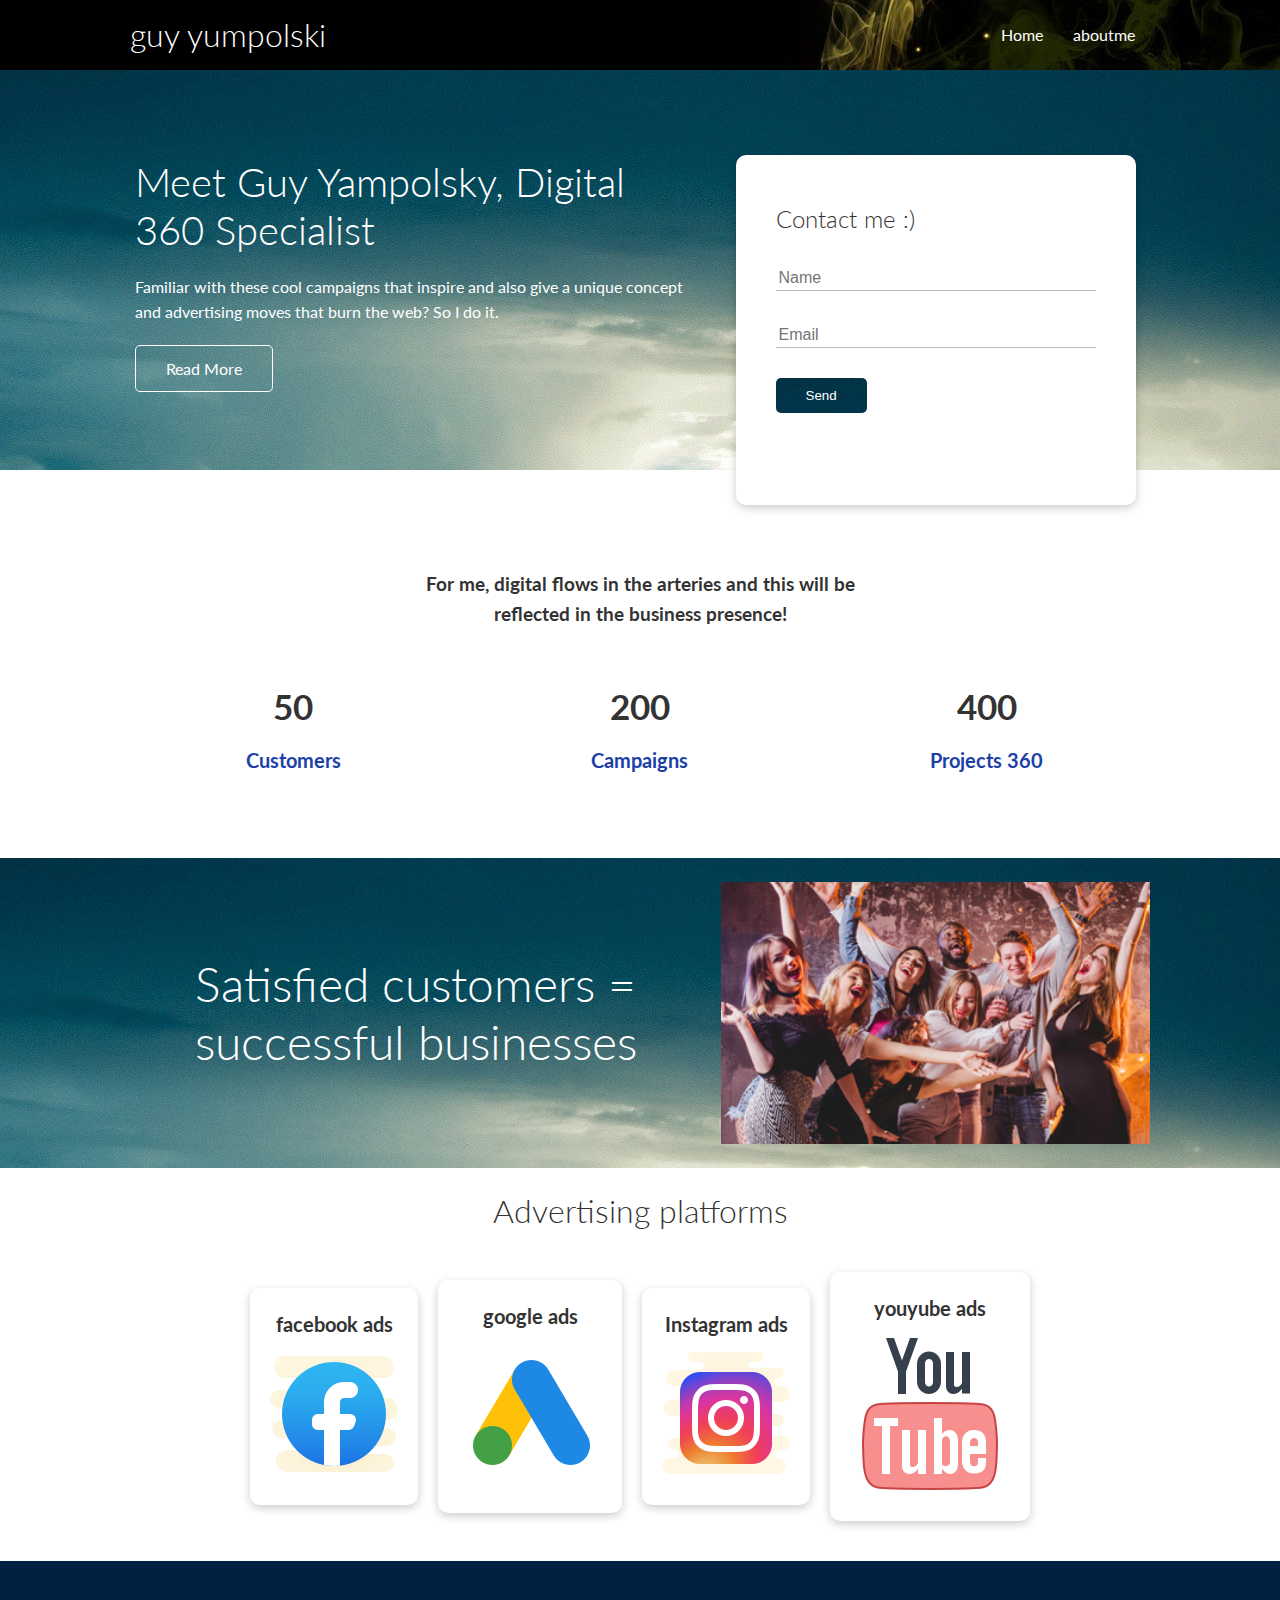
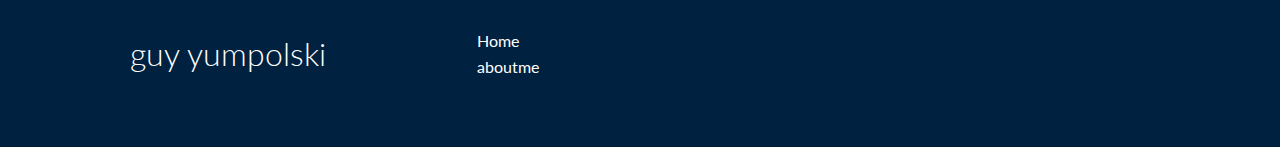
<file: index.html>
<!DOCTYPE html>
<html lang="en">
<head>
    <meta charset="UTF-8">
    <meta name="viewport" content="width=device-width, initial-scale=1.0">
    <link rel="stylesheet" href="https://cdnjs.cloudflare.com/ajax/libs/font-awesome/5.15.1/css/all.min.css" integrity="sha512-+4zCK9k+qNFUR5X+cKL9EIR+ZOhtIloNl9GIKS57V1MyNsYpYcUrUeQc9vNfzsWfV28IaLL3i96P9sdNyeRssA==" crossorigin="anonymous" />
    <link rel="stylesheet" href="css/utilities.css">
    <link rel="stylesheet" href="css/style.css">
    <title>guy yumpolski | Digital 360 Expert</title>
</head>
<body>
    <!-- Navbar -->
    <div class="navbar">
        <div class="container flex">
            <h1 class="logo">guy yumpolski</h1>
            <nav>
                <ul>
                    <li><a href="index.html">Home</a></li>
                    <li><a href="aboutme.html">aboutme</a></li>
                </ul>
            </nav>
        </div>
    </div>
    
    <!-- Showcase -->
    <section class="showcase">
        <div class="container grid">
            <div class="showcase-text">
                <h1>Meet Guy Yampolsky, Digital 360 Specialist
                </h1>
                <p>Familiar with these cool campaigns that inspire and also give a unique concept and advertising moves that burn the web? So I do it.</p>
                <a href="aboutme.html" class="btn btn-outline">Read More</a>
            </div>

            <div class="showcase-form card">
                <h2>Contact me :)
                </h2>
                 <form>
                    <div class="form-control">
                        <input type="text" name="name" placeholder="Name" required>
                    </div>
                    <div class="form-control">
                    </div>
                    <div class="form-control">
                        <input type="email" name="email" placeholder="Email" required>
                    </div>
                    <input type="submit" value="Send" class="btn btn-primary">
                </form>
            </div>
        </div>
    </section>

    <!-- Stats -->
    <section class="stats">
        <div class="container">
            <h3 class="stats-heading text-center my-1">
For me, digital flows in the arteries and this will be reflected in the business presence!
            </h3>

            <div class="grid grid-3 text-center my-4">
                <div>
                    <i class="fas fa-server fa-3x"></i>
                    <h3>50</h3>
                    <p class="text-secondary">Customers</p>
                </div>
                <div>
                    <i class="fas fa-upload fa-3x"></i>
                    <h3>200</h3>
                    <p class="text-secondary">Campaigns</p>
                </div>
                <div>
                    <i class="fas fa-project-diagram fa-3x"></i>
                    <h3>400</h3>
                    <p class="text-secondary">Projects 360
                    </p>
                </div>
            </div>
        </div>
    </section>

    <!-- customers -->
    <section class="cloud bg-primary my-2 py-2">
        <div class="container grid">
            <div class="text-center">
                <h2 class="lg">Satisfied customers = successful businesses
                </h2>
            </div>
            <img src="/images/post.jpg" alt="">
        </div>
    </section>

    <!-- Languages -->
    <section class="languages">
        <h2 class="md text-center my-2">
            Advertising platforms
        </h2>
        <div class="container flex">
            <div class="card">
                <h4>facebook ads</h4>
                <img src="/images/iconsfacebook-.png" alt="facebook ads">
            </div>
            <div class="card">
                <h4>google ads</h4>
                <img src="/images/iconsgoogleads.png" alt="google ads">
              </div>
              <div class="card">
                <h4>Instagram ads</h4>
                <img src="/images/iconsinstagram.png" alt="Instagram ads">
              </div>
              <div class="card">
                <h4>youyube ads</h4>
                <img src="/images/iconsyoutube.png" alt="youyube ads">
              </div>
    </section>

    <!-- Footer -->
    <footer class="footer bg-dark py-5">
        <div class="container grid grid-3">
            <div>
                <h1>guy yumpolski
                </h1>
            </div>
            <nav>
                <ul>
                    <li><a href="index.html">Home</a></li>
                    <li><a href="/aboutme.html">aboutme</a></li>
                </ul>
            </nav>

            <div class="social">
                <a href="https://www.facebook.com/guy.yumpolski/"><i class="fab fa-facebook fa-2x"></i></a>
                <a href="https://www.linkedin.com/in/guy-yumpolski-63a691172/"><i class="fab fa-linkedin fa-2x"></i></a>
            </div>
    </footer>
</body>
</html>
</file>
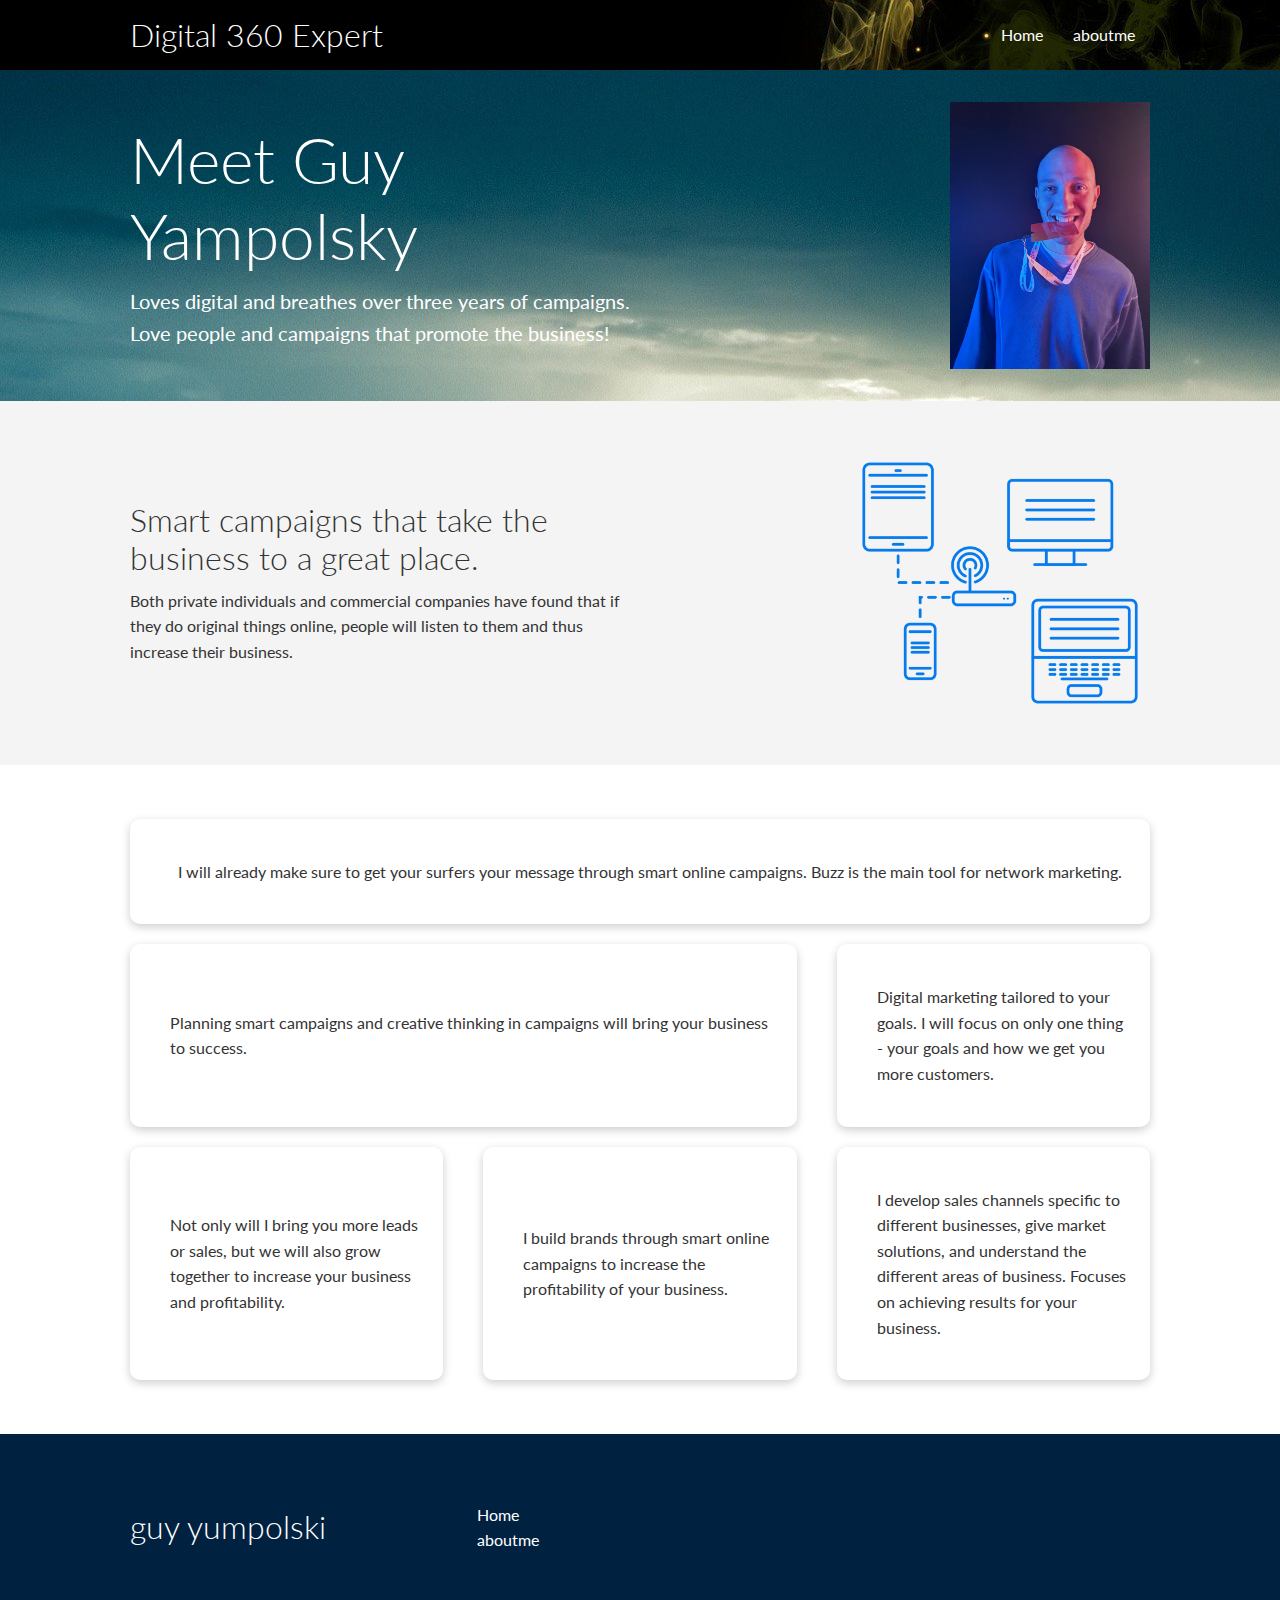
<file: aboutme.html>
<!DOCTYPE html>
<html lang="en">
<head>
    <meta charset="UTF-8">
    <meta name="viewport" content="width=device-width, initial-scale=1.0">
    <link rel="stylesheet" href="https://cdnjs.cloudflare.com/ajax/libs/font-awesome/5.15.1/css/all.min.css" integrity="sha512-+4zCK9k+qNFUR5X+cKL9EIR+ZOhtIloNl9GIKS57V1MyNsYpYcUrUeQc9vNfzsWfV28IaLL3i96P9sdNyeRssA==" crossorigin="anonymous" />
    <link rel="stylesheet" href="css/utilities.css">
    <link rel="stylesheet" href="css/style.css">
    <title>guy yumpolski | Digital 360 Expert
    </title>
</head>
<body>
    <!-- Navbar -->
    <div class="navbar">
        <div class="container flex">
            <h1 class="logo">Digital 360 Expert</h1>
            <nav>
                <ul>
                    <li><a href="index.html">Home</a></li>
                    <li><a href="aboutme.html">aboutme</a></li>
                </ul>
            </nav>
        </div>
    </div>

    <!-- Head -->
    <section class="features-head bg-primary py-3">
        <div class="container grid">
            <div>
                <h1 class="xl">Meet Guy Yampolsky</h1>
                <p class="lead">
Loves digital and breathes over three years of campaigns. Love people and campaigns that promote the business!
                </p>
            </div>
            <img src="/images/guy.jpg" alt="guy">
        </div>
    </section>

    <!-- Sub head -->
    <section class="features-sub-head bg-light py-3">
        <div class="container grid">
            <div>
                <h1 class="md">Smart campaigns that take the business to a great place.</h1>
                <p>
                    Both private individuals and commercial companies have found that if they do original things online, people will listen to them and thus increase their business.
                </p>
            </div>
            <img src="images/servers.png" alt="">
        </div>
    </section>

    <section class="features-main my-2">
        <div class="container grid grid-3">
            <div class="card flex">
                <i class="fas fa-server fa-3x"></i>
                <p>I will already make sure to get your surfers your message through smart online campaigns. Buzz is the main tool for network marketing.</p>
            </div>
            <div class="card flex">
                <i class="fas fa-network-wired fa-3x"></i>
                <p>
                   Planning smart campaigns and creative thinking in campaigns will bring your business to success.
                </p>
            </div>
            <div class="card flex">
                <i class="fas fa-laptop-code fa-3x"></i>
                <p>
                  Digital marketing tailored to your goals. I will focus on only one thing - your goals and how we get you more customers.
                </p>
            </div>
            <div class="card flex">
                <i class="fas fa-database fa-3x"></i>
                <p> Not only will I bring you more leads or sales, but we will also grow together to increase your business and profitability.</p>
            </div>
            <div class="card flex">
                <i class="fas fa-power-off fa-3x"></i>
                <p>
         I build brands through smart online campaigns to increase the profitability of your business.
                </p>
            </div>
            <div class="card flex">
                <i class="fas fa-upload fa-3x"></i>
                <p>
                  I develop sales channels specific to different businesses, give market solutions, and understand the different areas of business. Focuses on achieving results for your business.
                </p>
            </div>
        </div>
    </section>

    <!-- Footer -->
    <footer class="footer bg-dark py-5">
        <div class="container grid grid-3">
            <div>
                <h1> guy yumpolski
                </h1>
            </div>
            <nav>
                <ul>
                    <li><a href="index.html">Home</a></li>
                    <li><a href="/aboutme.html">aboutme</a></li>
                </ul>
            </nav>
            <div class="social">
                <a href="https://www.facebook.com/guy.yumpolski/"><i class="fab fa-facebook fa-2x"></i></a>
                <a href="https://www.linkedin.com/in/guy-yumpolski-63a691172/"><i class="fab fa-linkedin fa-2x"></i></a>
            </div>
        </div>
    </footer>
</body>
</html>
</file>
<file: css/utilities.css>
.container {
  max-width: 1100px;
  margin: 0 auto;
  overflow: auto;
  padding: 0 40px;
}

.card {
  background-color: #fff;
  color: #333;
  border-radius: 10px;
  box-shadow: 0 3px 10px rgba(0, 0, 0, 0.2);
  padding: 20px;
  margin: 10px;
}

.btn {
  display: inline-block;
  padding: 10px 30px;
  cursor: pointer;
  background: var(--primary-color);
  color: #fff;
  border: none;
  border-radius: 5px;
}

.btn-outline {
  background-color: transparent;
  border: 1px #fff solid;
}

.btn:hover {
  transform: scale(0.98);
}

/* Backgrounds & colored buttons */
.bg-primary,
.btn-primary {
  background-image: url(/images/sky.jpg);
  color: #fff;
}

.bg-secondary,
.btn-secondary {
  background-color: var(--secondary-color);
  color: #fff;
}

.bg-dark,
.btn-dark {
  background-color: var(--dark-color);
  color: #fff;
}

.bg-light,
.btn-light {
  background-color: var(--light-color);
  color: #333;
}

.bg-primary a,
.btn-primary a,
.bg-secondary a,
.btn-secondary a,
.bg-dark a,
.btn-dark a {
  color: #fff;
}

/* Text colors */
.text-primary {
  color: var(--primary-color);
}

.text-secondary {
  color: var(--secondary-color);
}

.text-dark {
  color: var(--dark-color);
}

.text-light {
  color: var(--light-color);
}

/* Text sizes */
.lead {
  font-size: 20px;
}

.sm {
  font-size: 1rem;
}

.md {
  font-size: 2rem;
}

.lg {
  font-size: 3rem;
}

.xl {
  font-size: 4rem;
}

.text-center {
  text-align: center;
}

/* Alert */
.alert {
  background-color: var(--light-color);
  padding: 10px 20px;
  font-weight: bold;
  margin: 15px 0;
}

.alert i {
  margin-right: 10px;
}

.alert-success {
  background-color: var(--success-color);
  color: #fff;
}

.alert-error {
  background-color: var(--error-color);
  color: #fff;
}

.flex {
  display: flex;
  justify-content: center;
  align-items: center;
  height: 100%;
}

.grid {
  display: grid;
  grid-template-columns: repeat(2, 1fr);
  gap: 20px;
  justify-content: center;
  align-items: center;
  height: 100%;
}

.grid-3 {
  grid-template-columns: repeat(3, 1fr);
}

/* Margin */
.my-1 {
  margin: 1rem 0;
}

.my-2 {
  margin: 1.5rem 0;
}

.my-3 {
  margin: 2rem 0;
}

.my-4 {
  margin: 3rem 0;
}

.my-5 {
  margin: 4rem 0;
}

.m-1 {
  margin: 1rem;
}

.m-2 {
  margin: 1.5rem;
}

.m-3 {
  margin: 2rem;
}

.m-4 {
  margin: 3rem;
}

.m-5 {
  margin: 4rem;
}

/* Padding */
.py-1 {
  padding: 1rem 0;
}

.py-2 {
  padding: 1.5rem 0;
}

.py-3 {
  padding: 2rem 0;
}

.py-4 {
  padding: 3rem 0;
}

.py-5 {
  padding: 4rem 0;
}

.p-1 {
  padding: 1rem;
}

.p-2 {
  padding: 1.5rem;
}

.p-3 {
  padding: 2rem;
}

.p-4 {
  padding: 3rem;
}

.p-5 {
  padding: 4rem;
}
</file>
<file: css/style.css>
@import url('https://fonts.googleapis.com/css2?family=Lato:wght@300&display=swap');

:root {
  --primary-color: #047aed;
  --secondary-color: #1c3fa8;
  --dark-color: #002240;
  --light-color: #f4f4f4;
  --success-color: #5cb85c;
  --error-color: #d9534f;
}

* {
  box-sizing: border-box;
  padding: 0;
  margin: 0;
}

body {
  font-family: 'Lato', sans-serif;
  color: #333;
  line-height: 1.6;
}

ul {
  list-style-type: none;
}

a {
  text-decoration: none;
  color: #333;
}

h1,
h2 {
  font-weight: 300;
  line-height: 1.2;
  margin: 10px 0;
}

p {
  margin: 10px 0;
}

img {
  width: 100%;
}

code,pre {
  background: #333;
  color: #fff;
  padding: 10px;
}

.hidden {
  visibility: hidden;
  height: 0;
}

/* Navbar */
.navbar {
  background-image: url(/images/smoke.jpg);
  color: #fff;
  height: 70px;
}

.navbar ul {
  display: flex;
}

.navbar a {
  color: #fff;
  padding: 10px;
  margin: 0 5px;
}

.navbar a:hover {
  border-bottom: 2px rgb(240, 31, 31) solid;
}

.navbar .flex {
  justify-content: space-between;
}

/* Showcase */
.showcase {
  height: 400px;
  background-image: url(/images/sky.jpg);
  color: #fff;
  position: relative;
}

.showcase h1 {
  font-size: 40px;
}

.showcase p {
  margin: 20px 0;
}

.showcase .grid {
  overflow: visible;
  grid-template-columns: 55% auto;
  gap: 30px;
}

.showcase-text {
  animation: slideInFromLeft 1s ease-in;
}

.showcase-form {
  position: relative;
  top: 60px;
  height: 350px;
  width: 400px;
  padding: 40px;
  z-index: 100;
  justify-self: flex-end;
  animation: slideInFromRight 1s ease-in;
}

.showcase-form .form-control {
  margin: 30px 0;
}

.showcase-form input[type='text'],
.showcase-form input[type='email'] {
  border: 0;
  border-bottom: 1px solid #b4becb;
  width: 100%;
  padding: 3px;
  font-size: 16px;
}

.showcase-form input:focus {
  outline: none;
}

/* Stats */
.stats {
  padding-top: 100px;
  animation: slideInFromBottom 1s ease-in;
}

.stats-heading {
  max-width: 500px;
  margin: auto;
}

.stats .grid h3 {
  font-size: 35px;
}

.stats .grid p {
  font-size: 20px;
  font-weight: bold;
}

/* customers*/
.cloud .grid {
  grid-template-columns: 4fr 3fr;
}

/* Languages */

.languages .flex {
  flex-wrap: wrap;
}

.languages .card {
  text-align: center;
  margin: 18px 10px 40px;
  transition: transform 0.2s ease-in;
}

.languages .card h4 {
  font-size: 20px;
  margin-bottom: 10px;
}

.languages .card:hover {
  transform: translateY(-15px);
}

/* Features */
.features-head img,
.docs-head img {
  width: 200px;
  justify-self: flex-end;
}

.features-sub-head img {
  width: 300px;
  justify-self: flex-end;
}

.features-main .card > i {
  margin-right: 20px;
}

.features-main .grid {
  padding: 30px;
}

.features-main .grid > *:first-child {
  grid-column: 1 / span 3;
}

.features-main .grid > *:nth-child(2) {
  grid-column: 1 / span 2;
}


/* Footer */
.footer .social a {
  margin: 0 10px;
}

/* Animations */
@keyframes slideInFromLeft {
  0% {
    transform: translateX(-100%);
  }

  100% {
    transform: translateX(0);
  }
}

@keyframes slideInFromRight {
  0% {
    transform: translateX(100%);
  }

  100% {
    transform: translateX(0);
  }
}

@keyframes slideInFromTop {
  0% {
    transform: translateY(-100%);
  }

  100% {
    transform: translateX(0);
  }
}

@keyframes slideInFromBottom {
  0% {
    transform: translateY(100%);
  }

  100% {
    transform: translateX(0);
  }
}

/* Tablets and under */
@media (max-width: 768px) {
  .grid,
  .showcase .grid,
  .stats .grid,
  .cli .grid,
  .cloud .grid,
  .features-main .grid,
  .docs-main .grid {
    grid-template-columns: 1fr;
    grid-template-rows: 1fr;
  }

  .showcase {
    height: auto;
  }

  .showcase-text {
    text-align: center;
    margin-top: 40px;
    animation: slideInFromTop 1s ease-in;
  }

  .showcase-form {
    justify-self: center;
    margin: auto;
    animation: slideInFromBottom 1s ease-in;
  }

  .cli .grid > *:first-child {
    grid-column: 1;
    grid-row: 1;
  }

  .features-head,
  .features-sub-head,
  .docs-head {
    text-align: center;
  }

  .features-head img,
  .features-sub-head img,
  .docs-head img {
    justify-self: center;
  }

  .features-main .grid > *:first-child,
  .features-main .grid > *:nth-child(2) {
    grid-column: 1;
  }
}

/* Mobile */
@media (max-width: 500px) {
  .navbar {
    height: 110px;
  }

  .navbar .flex {
    flex-direction: column;
  }

  .navbar ul {
    padding: 10px;
    background-color: rgba(0, 0, 0, 0.1);
  }
  
  .showcase-form {
    width: 300px;
  }
}
</file>
